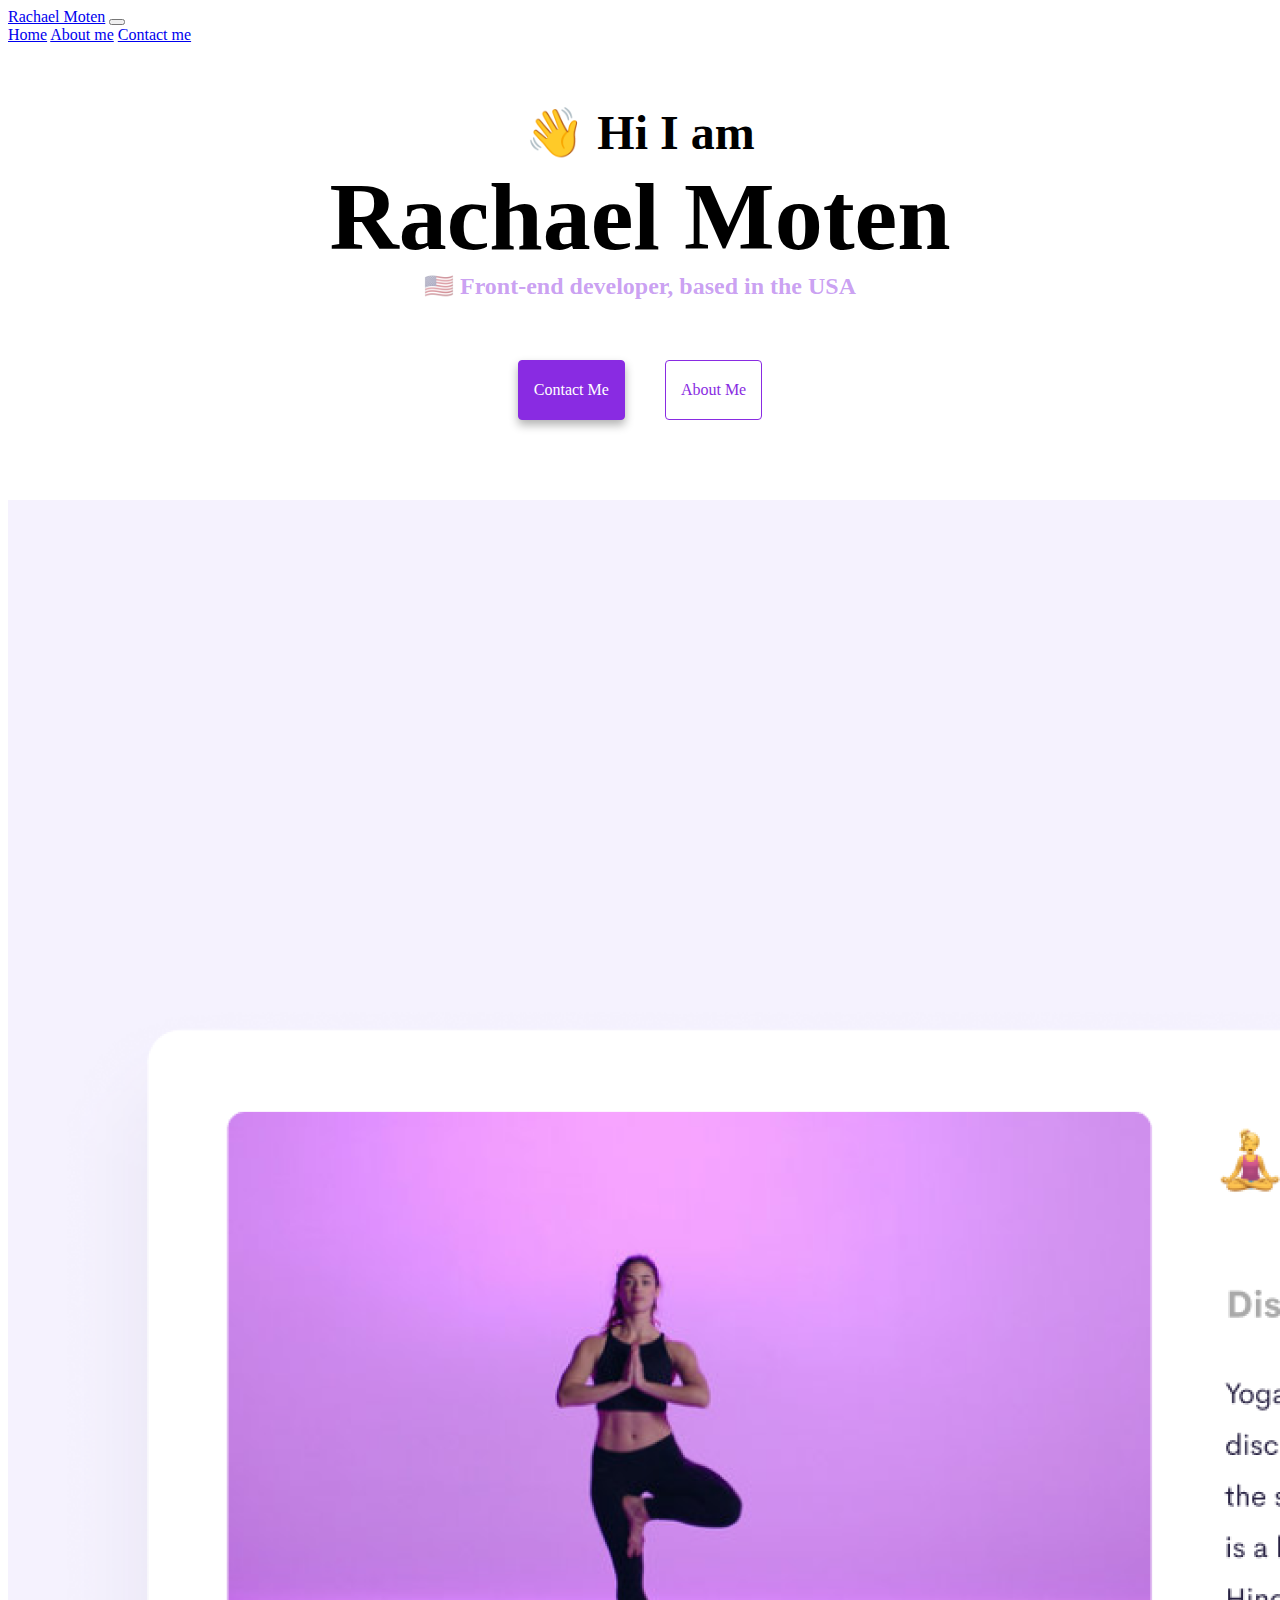
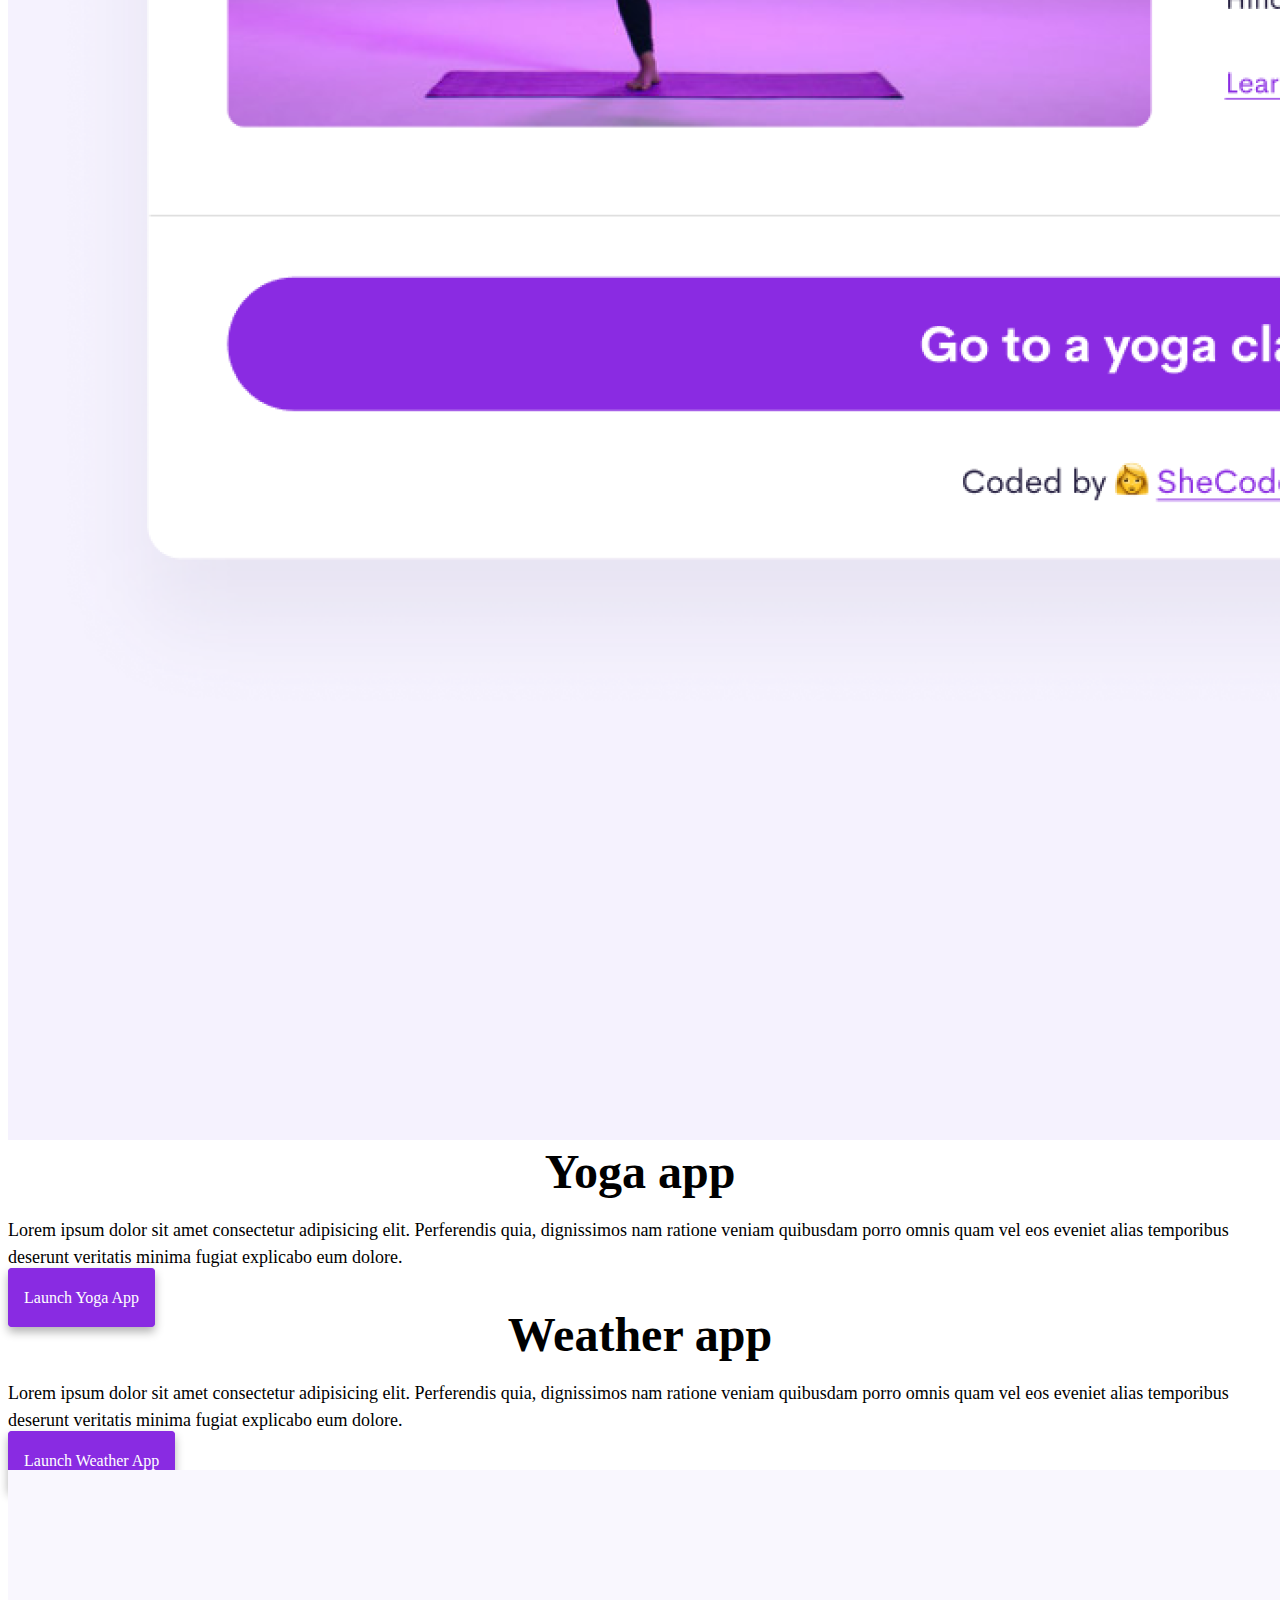
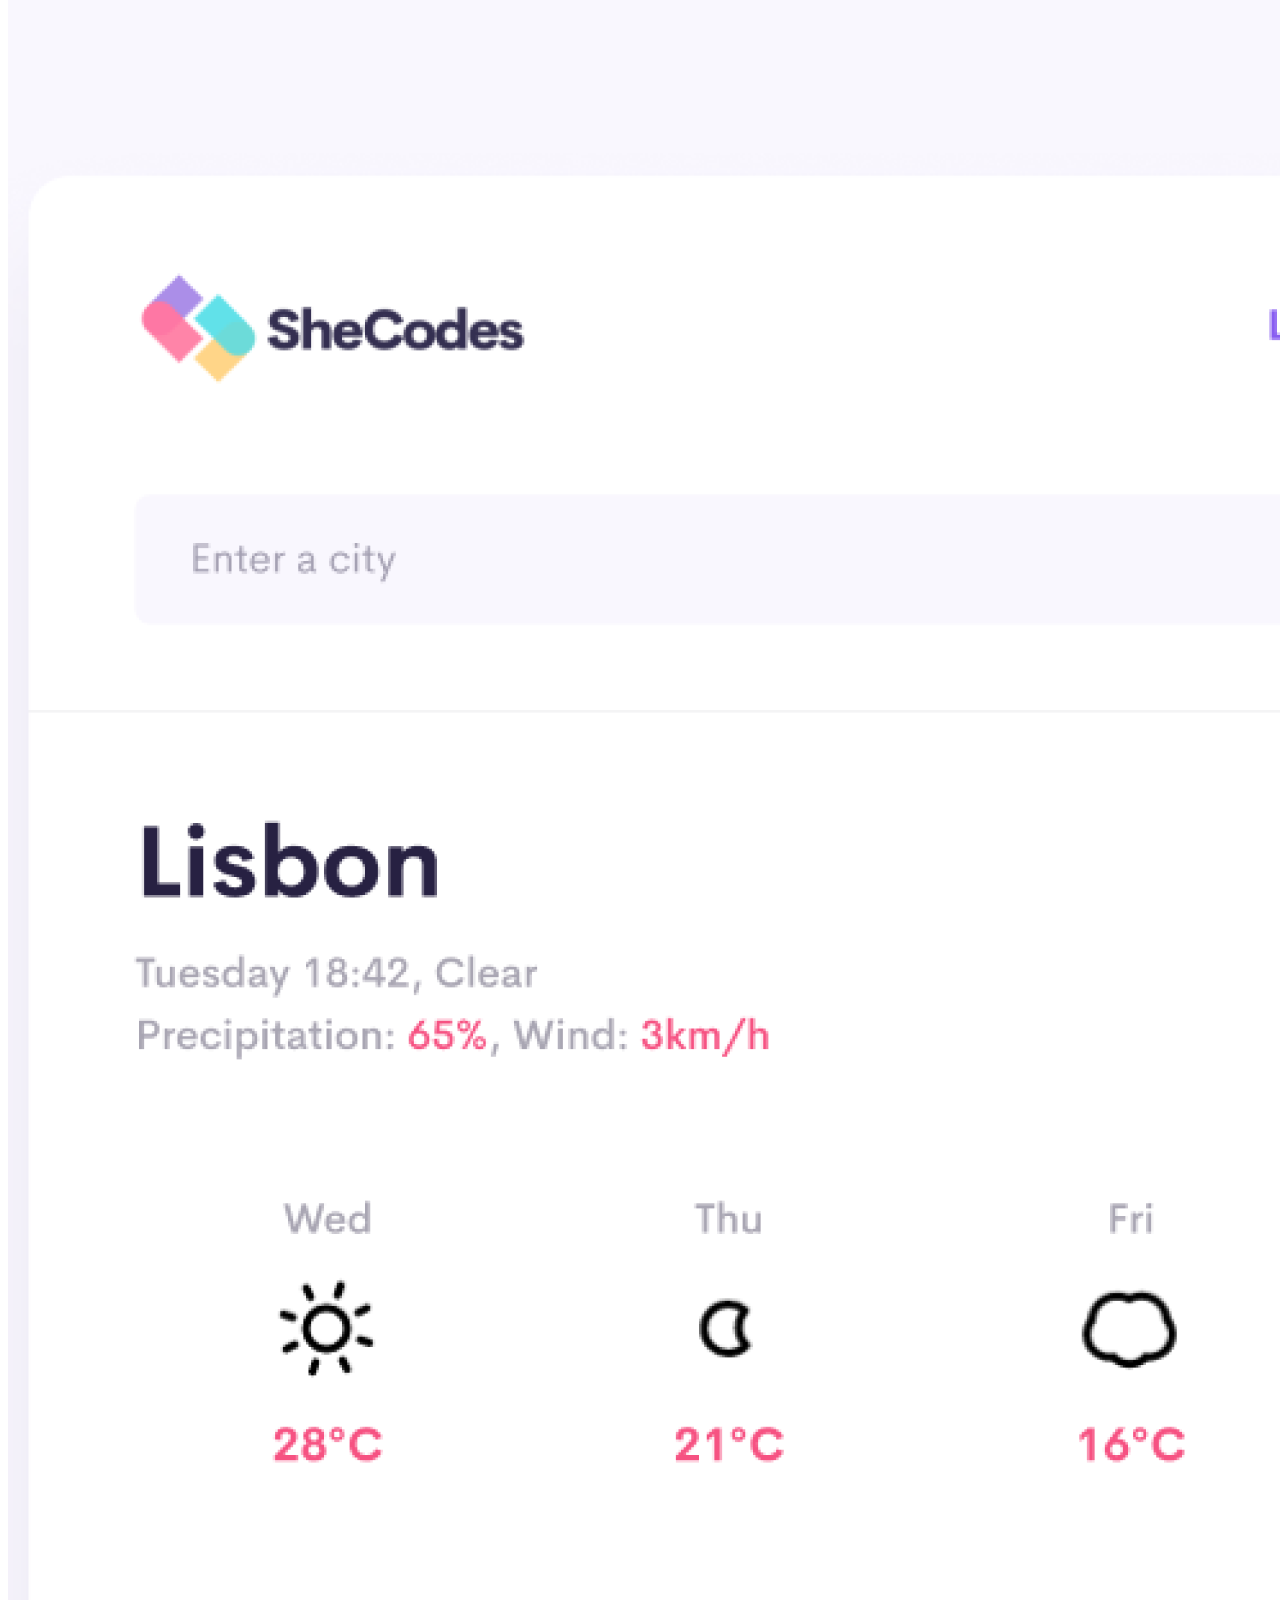
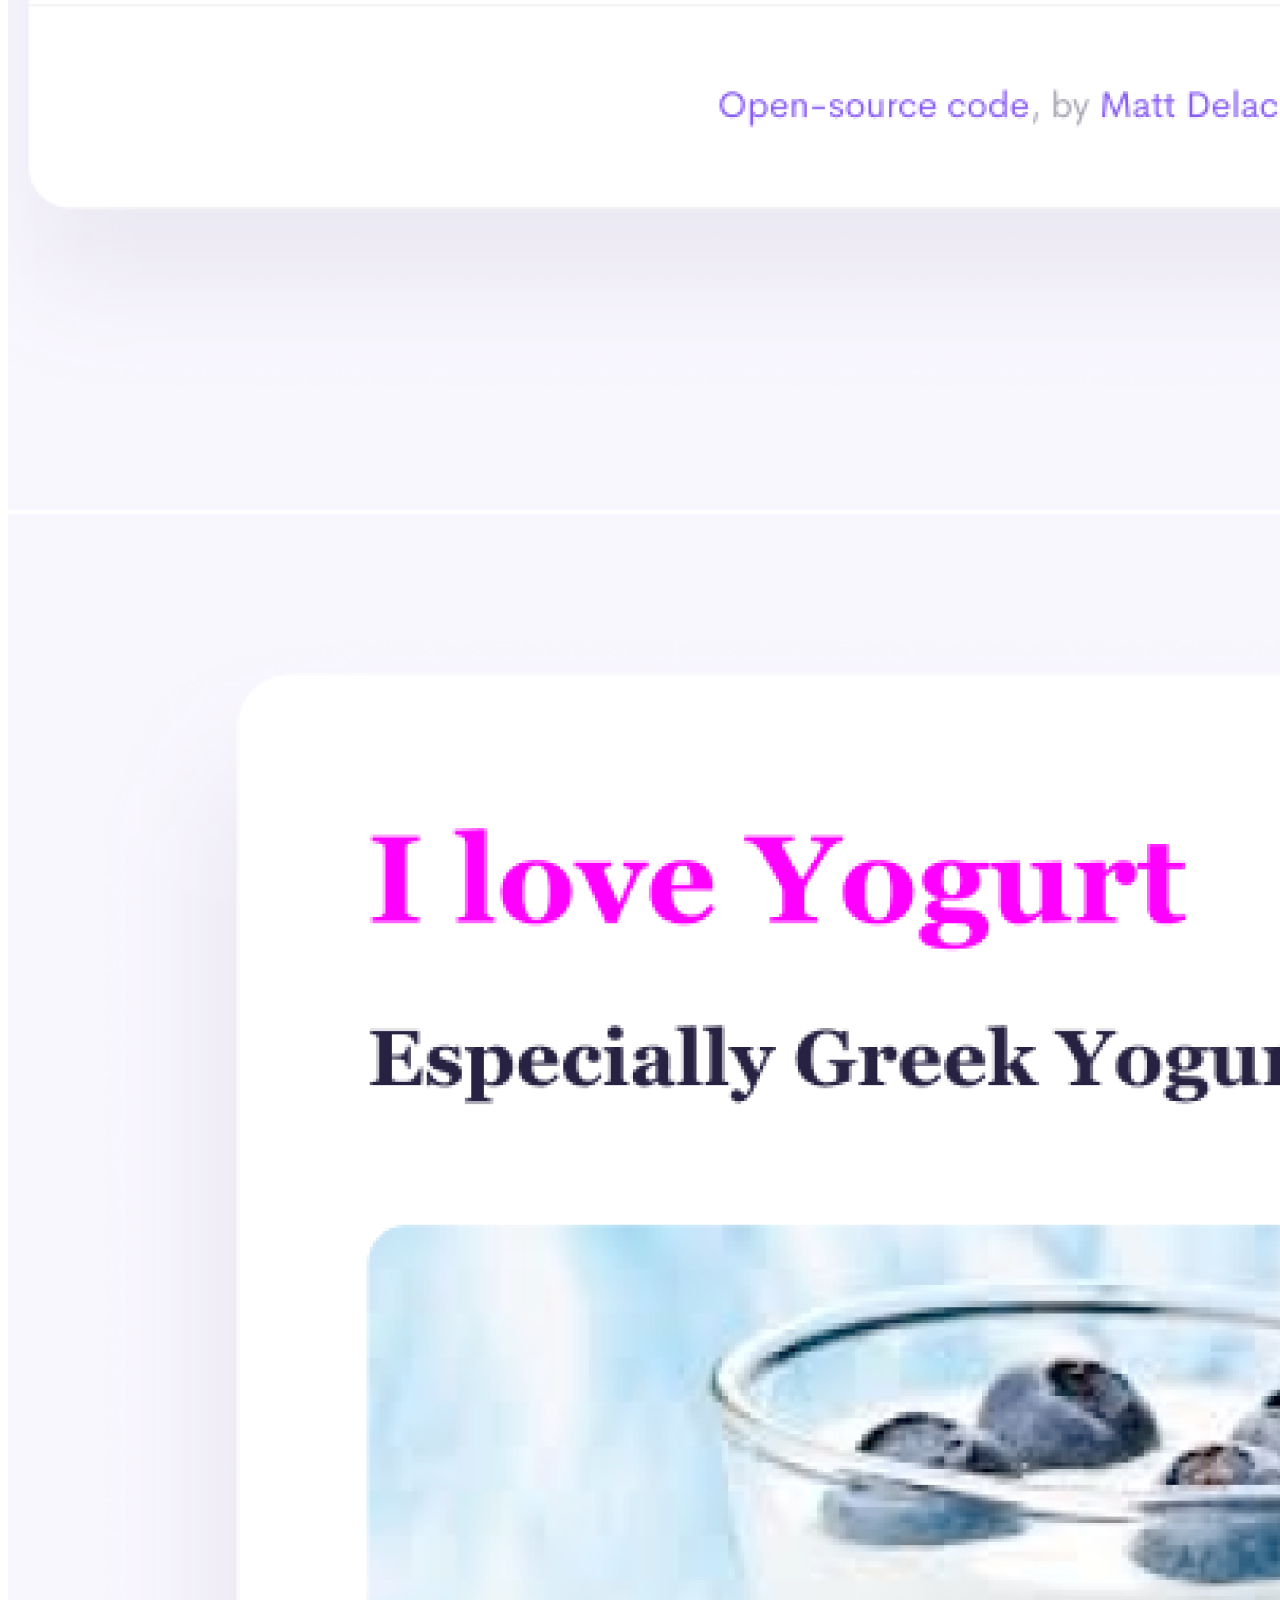
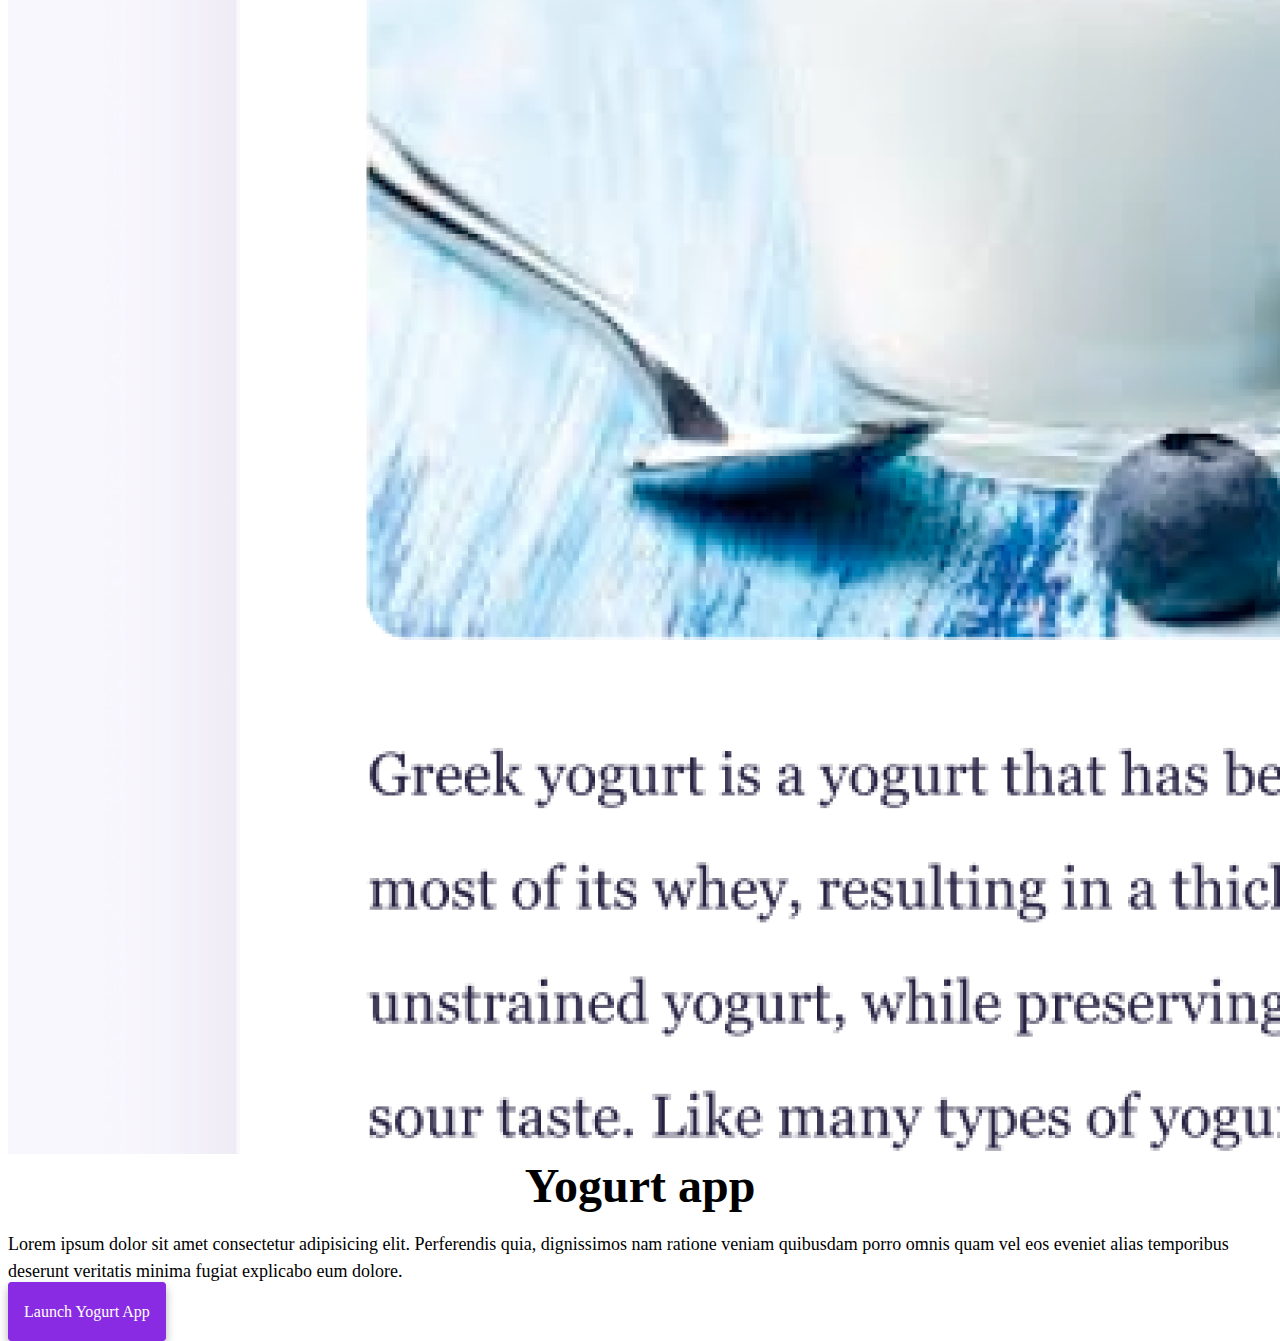
<file: index.html>
<!DOCTYPE html>
<html lang="en">
  <head>
    <meta charset="UTF-8" />
    <meta http-equiv="X-UA-Compatible" content="IE=edge" />
    <meta name="viewport" content="width=device-width, initial-scale=1.0" />
    <link
      href="https://cdn.jsdelivr.net/npm/bootstrap@5.1.3/dist/css/bootstrap.min.css"
      rel="stylesheet"
      integrity="sha384-1BmE4kWBq78iYhFldvKuhfTAU6auU8tT94WrHftjDbrCEXSU1oBoqyl2QvZ6jIW3"
      crossorigin="anonymous"
    />
    <script
      src="https://cdn.jsdelivr.net/npm/bootstrap@5.1.3/dist/js/bootstrap.bundle.min.js"
      integrity="sha384-ka7Sk0Gln4gmtz2MlQnikT1wXgYsOg+OMhuP+IlRH9sENBO0LRn5q+8nbTov4+1p"
      crossorigin="anonymous"
    ></script>
    <title>Front-end Developer | Rachael Moten</title>
    <meta name="description" content="All the websites in my portfolio" />
    <link rel="stylesheet" href="/src/styles.css" />
  </head>
  <body>
    <div class="sticky-top">
      <nav class="navbar navbar-expand-lg navbar-light bg-light ps-5">
        <div class="container-fluid">
          <a class="navbar-brand" href="#">Rachael Moten</a>
          <button
            class="navbar-toggler"
            type="button"
            data-bs-toggle="collapse"
            data-bs-target="#navbarNavAltMarkup"
            aria-controls="navbarNavAltMarkup"
            aria-expanded="false"
            aria-label="Toggle navigation"
          >
            <span class="navbar-toggler-icon"></span>
          </button>
          <div class="collapse navbar-collapse" id="navbarNavAltMarkup">
            <div class="navbar-nav">
              <a class="nav-link active" aria-current="page" href="#">Home</a>
              <a class="nav-link" href="/about.html">About me</a>
              <a class="nav-link" href="/about.html#contact">Contact me</a>
            </div>
          </div>
        </div>
      </nav>
    </div>
    <div class="home-info">
      <h2>👋 Hi I am</h2>
      <h1>Rachael Moten</h1>
      <h3>🇺🇸 Front-end developer, based in the USA</h3>
      <div class="navigation-links">
        <a
          href="/about.html#contact"
          class="contact-link"
          title="Contact information of Rachael Moten"
          >Contact me</a
        >
        <a href="/about.html" class="about-link" title="About Rachael Moten"
          >About me</a
        >
      </div>
    </div>
    <div class="container">
      <div class="row">
        <div class="col-sm-6">
          <img
            src="/images/yoga.png"
            class="img-fluid rounded d-none d-sm-block"
            alt="Yoga app"
          />
        </div>
        <div class="col-sm-6">
          <h2 class="text-start pb-3">Yoga app</h2>
          <p>
            Lorem ipsum dolor sit amet consectetur adipisicing elit. Perferendis
            quia, dignissimos nam ratione veniam quibusdam porro omnis quam vel
            eos eveniet alias temporibus deserunt veritatis minima fugiat
            explicabo eum dolore.
          </p>
          <div class="app-links pt-4">
            <a href="#" title="Yoga app link">Launch Yoga App</a>
          </div>
        </div>
      </div>
    </div>
    <div class="container pt-5">
      <div class="row">
        <div class="col-sm-6">
          <h2 class="text-start pb-3">Weather app</h2>
          <p>
            Lorem ipsum dolor sit amet consectetur adipisicing elit. Perferendis
            quia, dignissimos nam ratione veniam quibusdam porro omnis quam vel
            eos eveniet alias temporibus deserunt veritatis minima fugiat
            explicabo eum dolore.
          </p>
          <div class="app-links pt-4">
            <a href="#" title="Weather app link">Launch Weather App</a>
          </div>
        </div>
        <div class="col-sm-6">
          <img
            src="/images/weather.png"
            class="img-fluid rounded d-none d-sm-block"
            alt="Weather app"
          />
        </div>
      </div>
    </div>
    <div class="container pt-5">
      <div class="row">
        <div class="col-sm-6">
          <img
            src="/images/yogurt.png"
            class="img-fluid rounded d-none d-sm-block"
            alt="Yogurt webpage"
          />
        </div>
        <div class="col-sm-6">
          <h2 class="text-start pb-3">Yogurt app</h2>
          <p>
            Lorem ipsum dolor sit amet consectetur adipisicing elit. Perferendis
            quia, dignissimos nam ratione veniam quibusdam porro omnis quam vel
            eos eveniet alias temporibus deserunt veritatis minima fugiat
            explicabo eum dolore.
          </p>
          <div class="app-links pt-4">
            <a href="#" title="Yogurt app link">Launch Yogurt App</a>
          </div>
        </div>
      </div>
    </div>
  </body>
</html>
</file>
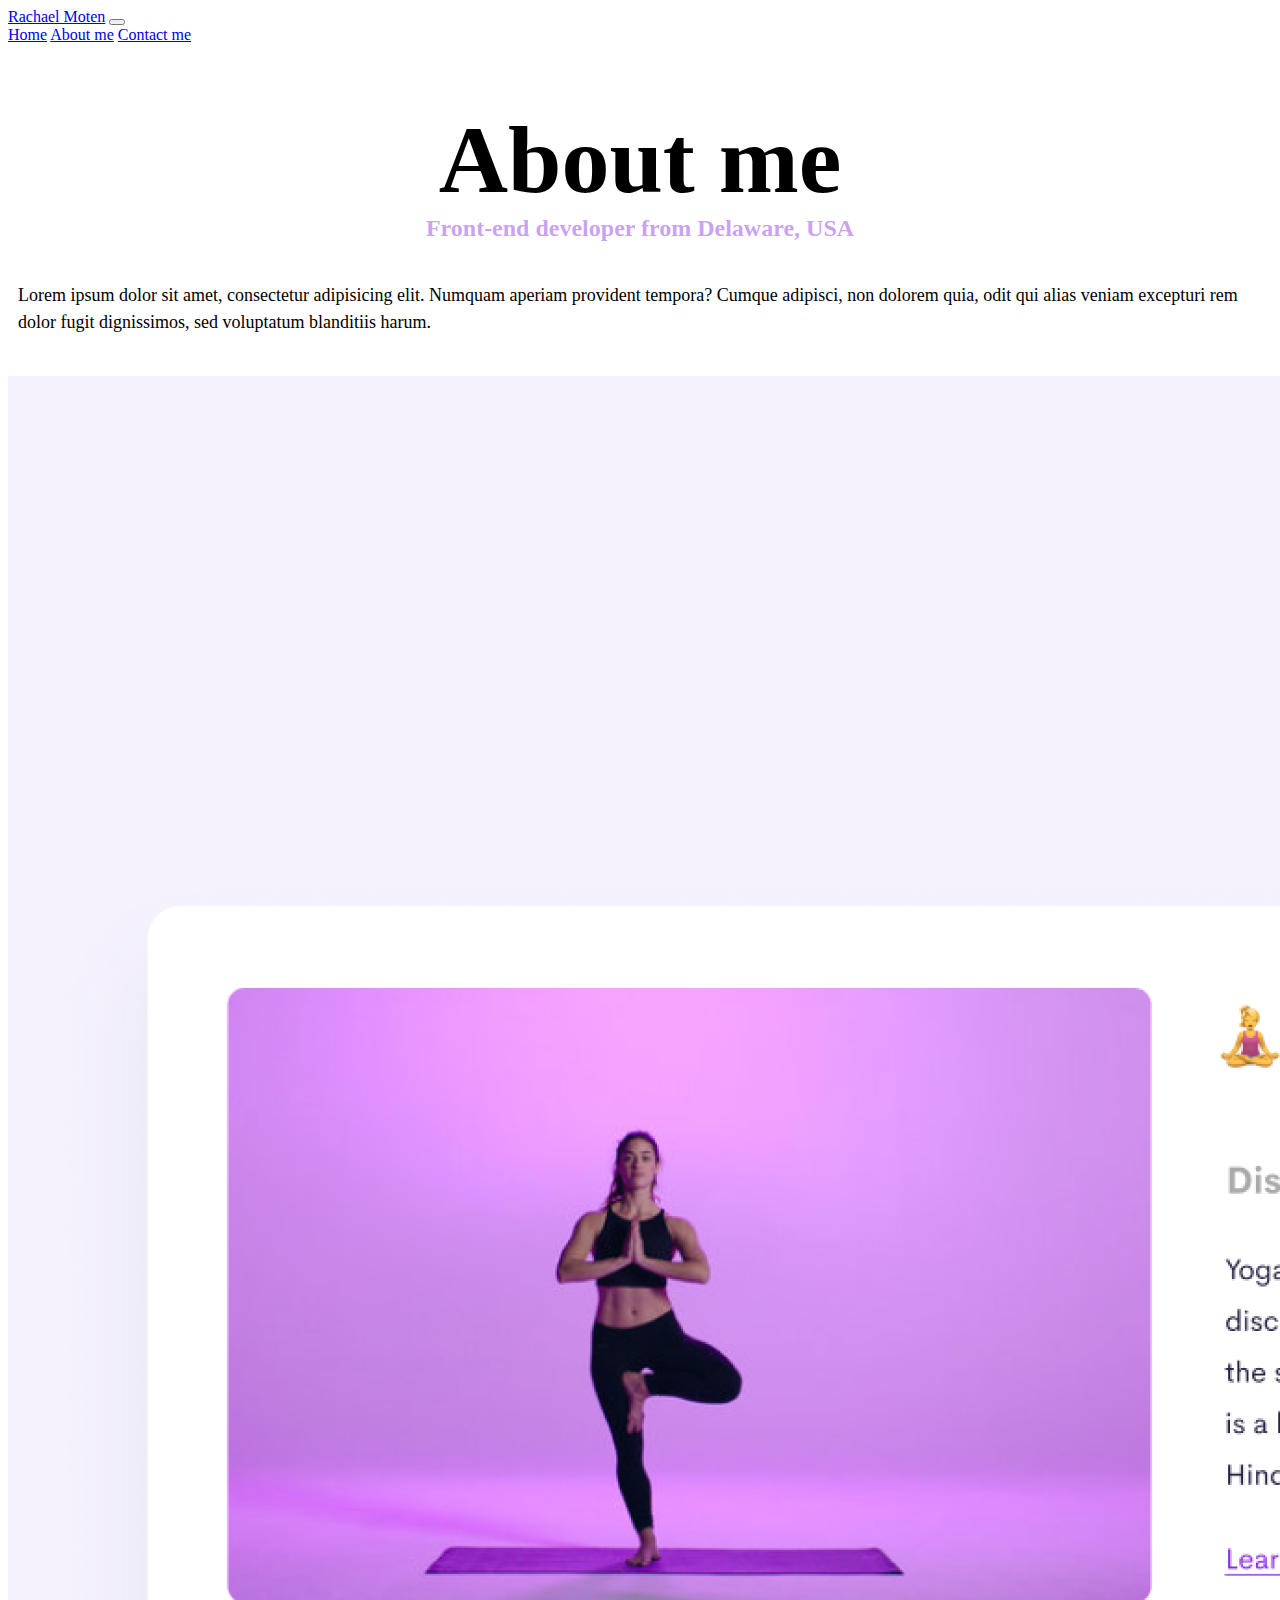
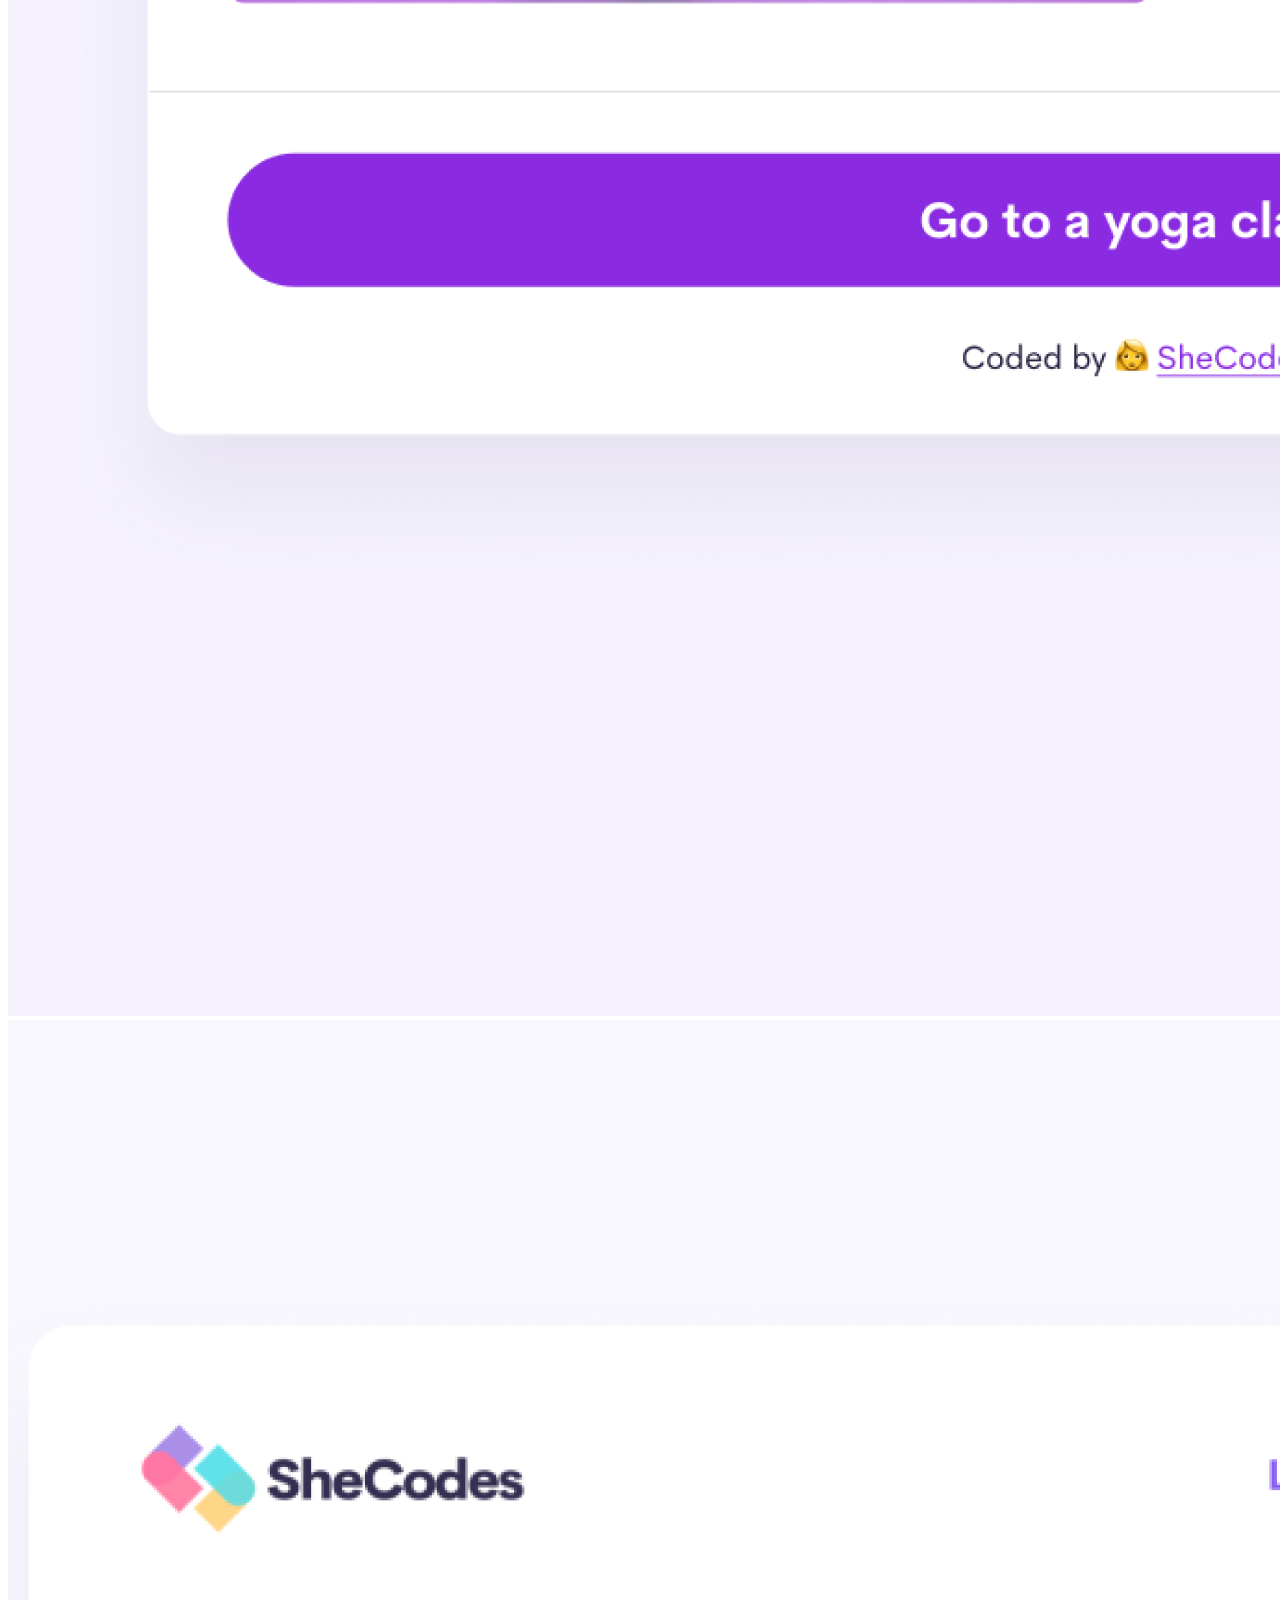
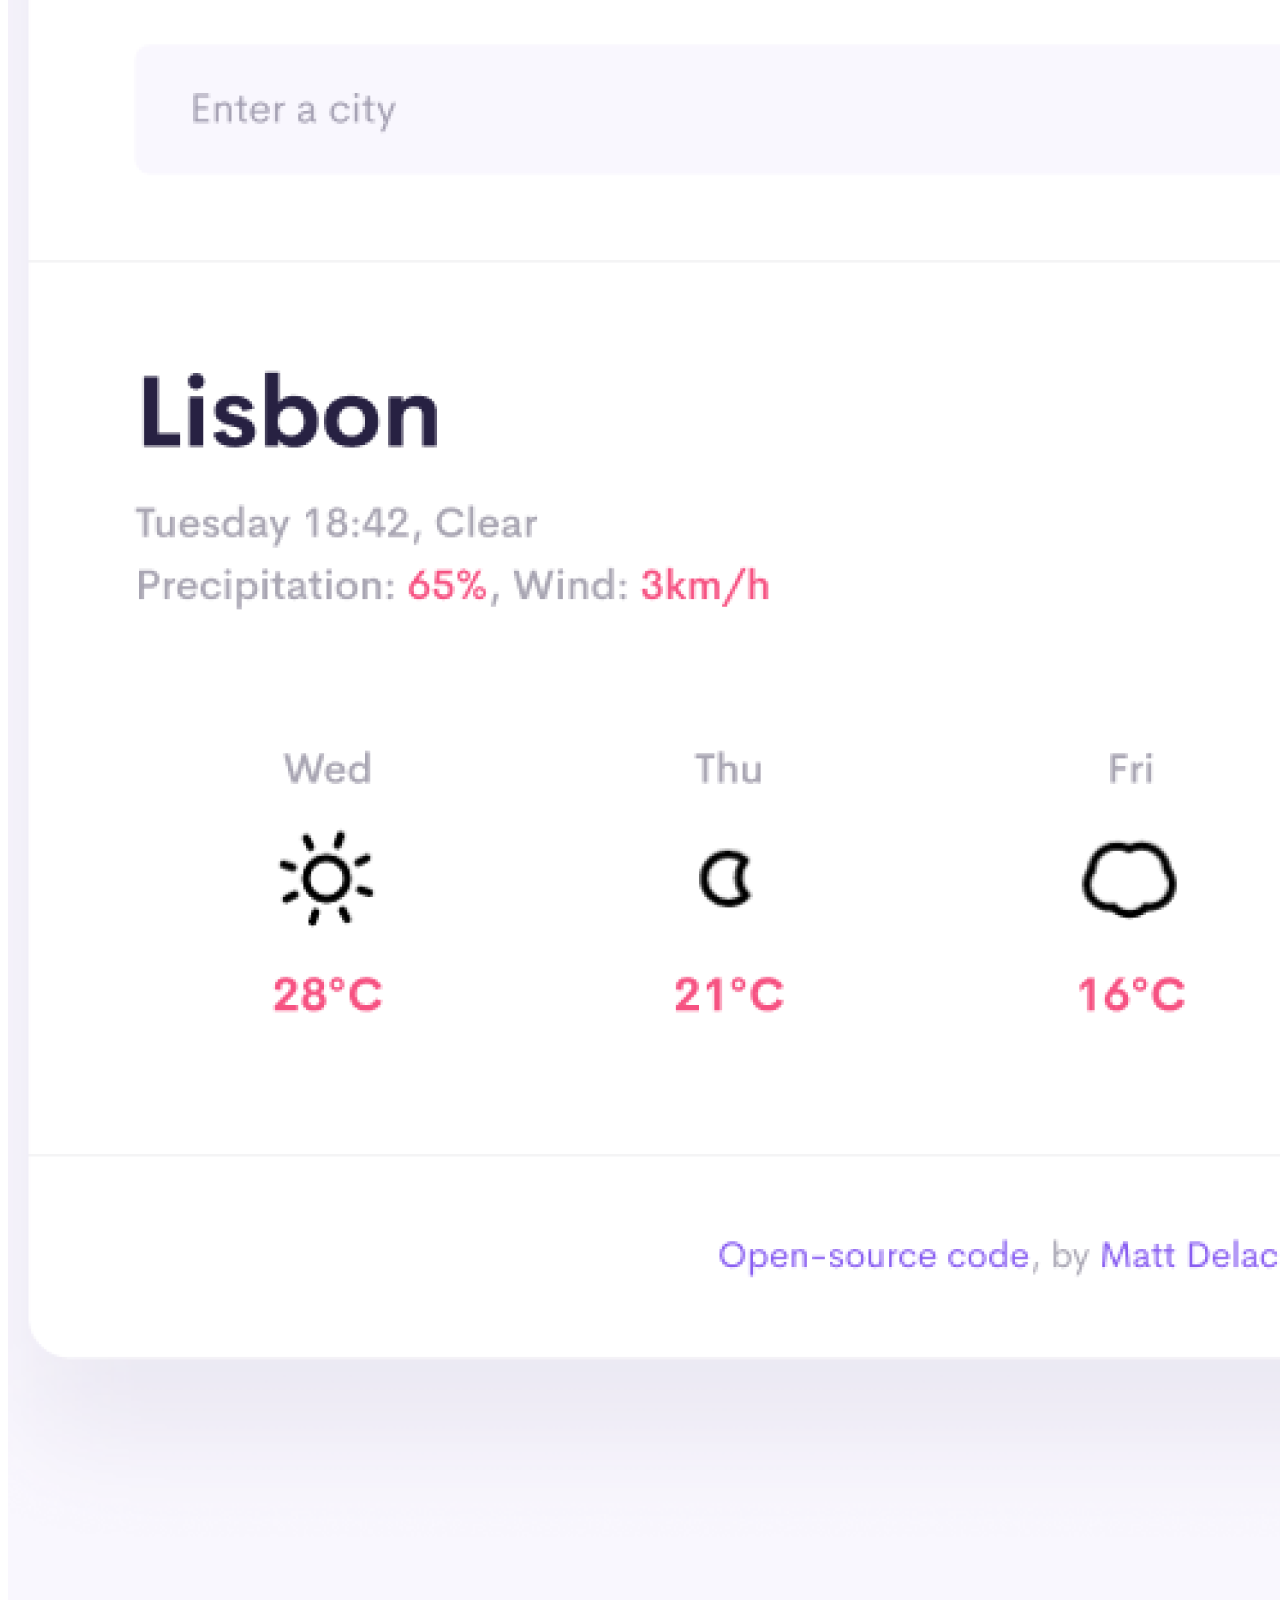
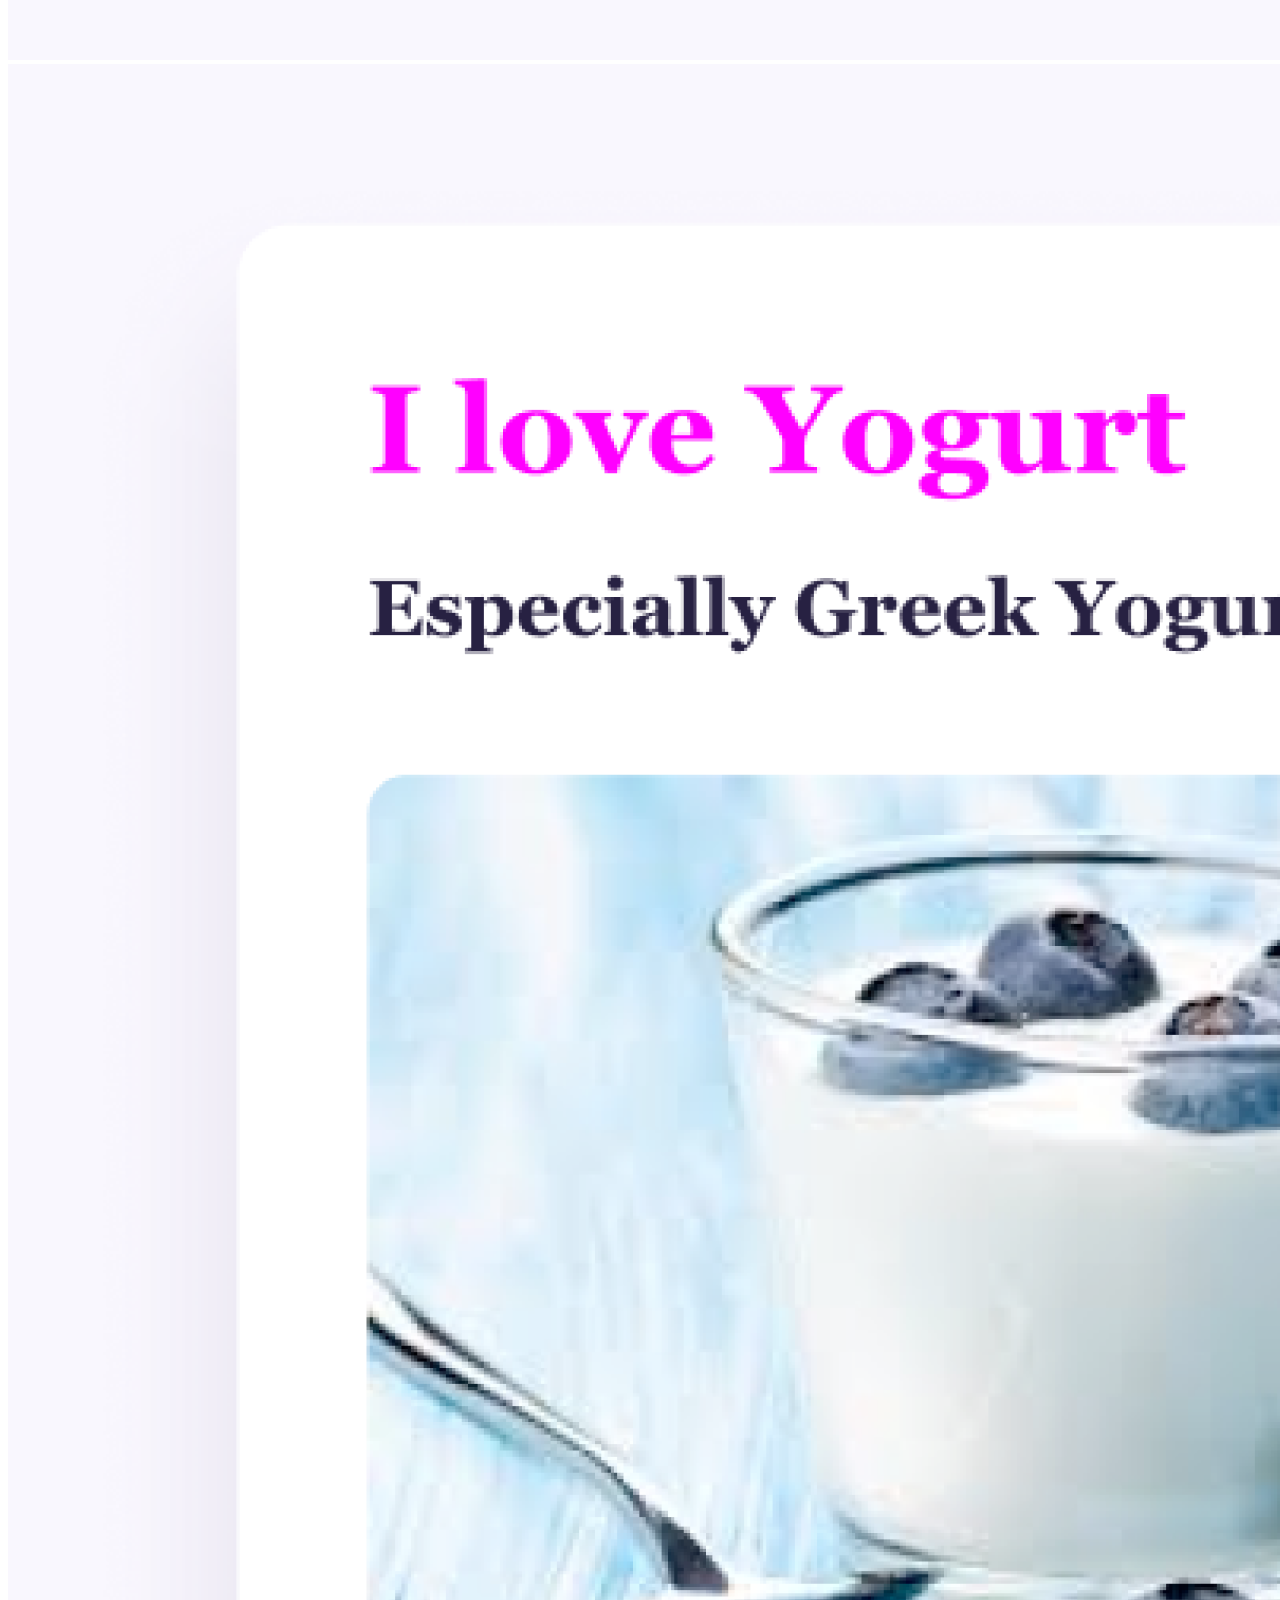
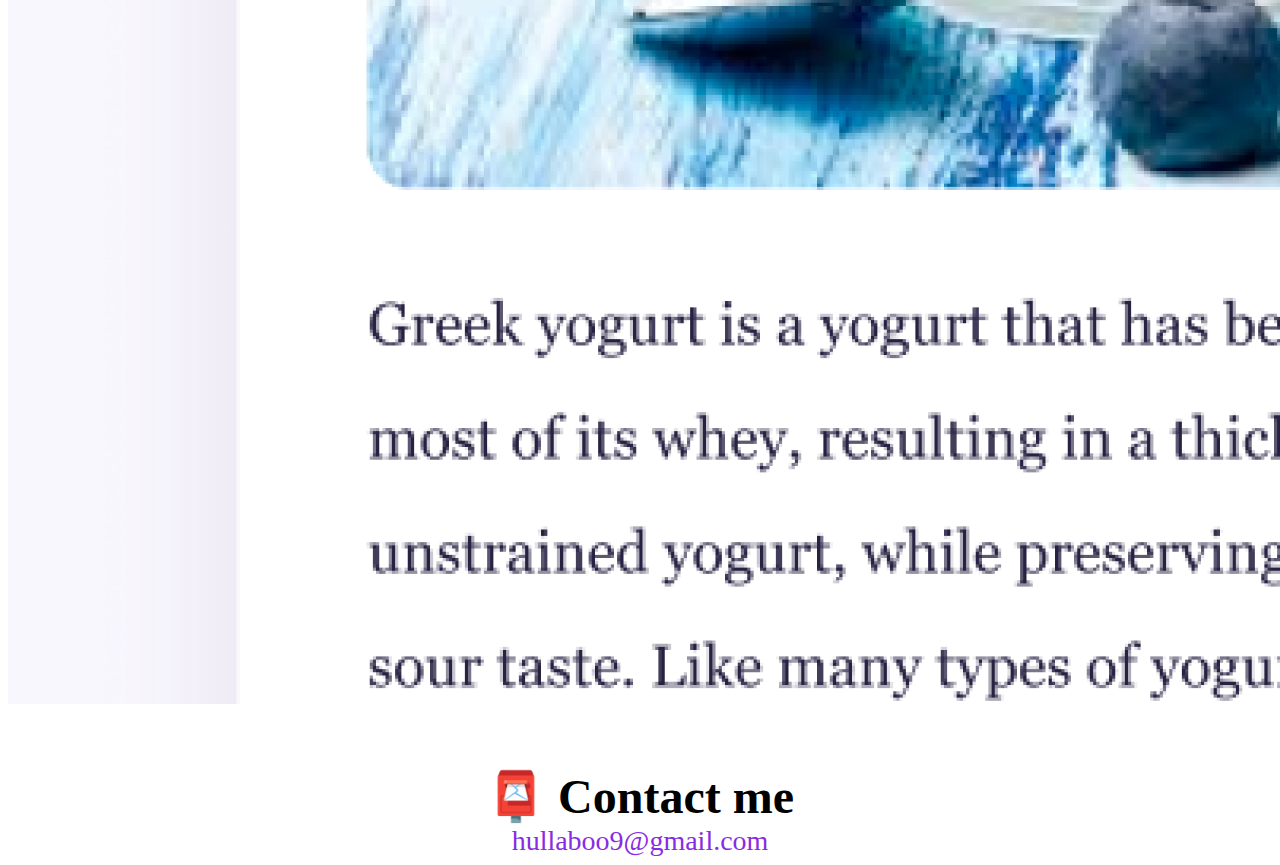
<file: about.html>
<!DOCTYPE html>
<html lang="en">
  <head>
    <meta charset="UTF-8" />
    <meta http-equiv="X-UA-Compatible" content="IE=edge" />
    <meta name="viewport" content="width=device-width, initial-scale=1.0" />
    <link
      href="https://cdn.jsdelivr.net/npm/bootstrap@5.1.3/dist/css/bootstrap.min.css"
      rel="stylesheet"
      integrity="sha384-1BmE4kWBq78iYhFldvKuhfTAU6auU8tT94WrHftjDbrCEXSU1oBoqyl2QvZ6jIW3"
      crossorigin="anonymous"
    />
    <script
      src="https://cdn.jsdelivr.net/npm/bootstrap@5.1.3/dist/js/bootstrap.bundle.min.js"
      integrity="sha384-ka7Sk0Gln4gmtz2MlQnikT1wXgYsOg+OMhuP+IlRH9sENBO0LRn5q+8nbTov4+1p"
      crossorigin="anonymous"
    ></script>
    <title>About me | Rachael Moten</title>
    <meta
      name="description"
      content="All about my journey to become a web developer"
    />
    <link rel="stylesheet" href="/src/styles.css" />
  </head>
  <body>
    <div class="sticky-top">
      <nav class="navbar navbar-expand-lg navbar-light bg-light ps-5">
        <div class="container-fluid">
          <a class="navbar-brand" href="#">Rachael Moten</a>
          <button
            class="navbar-toggler"
            type="button"
            data-bs-toggle="collapse"
            data-bs-target="#navbarNavAltMarkup"
            aria-controls="navbarNavAltMarkup"
            aria-expanded="false"
            aria-label="Toggle navigation"
          >
            <span class="navbar-toggler-icon"></span>
          </button>
          <div class="collapse navbar-collapse" id="navbarNavAltMarkup">
            <div class="navbar-nav">
              <a class="nav-link" href="/">Home</a>
              <a class="nav-link active" aria-current="page" href="#"
                >About me</a
              >
              <a class="nav-link" href="/about.html#contact">Contact me</a>
            </div>
          </div>
        </div>
      </nav>
    </div>
    <div class="about-info">
      <h1>About me</h1>
      <h3>Front-end developer from Delaware, USA</h3>
      <div class="about-paragraphs text-center">
        <p>
          Lorem ipsum dolor sit amet, consectetur adipisicing elit. Numquam
          aperiam provident tempora? Cumque adipisci, non dolorem quia, odit qui
          alias veniam excepturi rem dolor fugit dignissimos, sed voluptatum
          blanditiis harum.
        </p>
      </div>
    </div>

    <div class="container">
      <div class="row">
        <div class="col-sm-4">
          <img
            src="/images/yoga.png"
            class="img-fluid p-2 rounded shadow"
            alt="Yoga app"
          />
        </div>
        <div class="col-sm-4">
          <img
            src="/images/weather.png"
            class="img-fluid p-2 rounded shadow"
            alt="Weather app"
          />
        </div>
        <div class="col-sm-4">
          <img
            src="/images/yogurt.png"
            class="img-fluid p-2 rounded shadow"
            alt="Yogurt webpage"
          />
        </div>
      </div>
    </div>

    <div class="about-info">
      <div id="contact">
        <h2>📮 Contact me</h2>
        <a
          href="mailto:hullaboo9@gmail.com"
          class="email-link"
          title="Rachael Moten's email address"
        >
          hullaboo9@gmail.com
        </a>
      </div>
    </div>
  </body>
</html>
</file>
<file: src/styles.css>
:root {
  --primary-color: #892be2;
  --secondary-color: #892be275;
  --box-shadow: 0 5px 10px rgba(0, 0, 0, 0.3);
  --bg-color: #a3324528;
}

.home-info {
  margin: 60px auto;
  max-width: 800px;
}
.about-info {
  margin: 0 auto;
  margin-top: 60px;
}

h1,
h2,
h3 {
  text-align: center;
  margin: 0;
}

h1 {
  font-size: 96px;
}

h2 {
  font-size: 48px;
}

h3 {
  font-size: 24px;
  color: var(--secondary-color);
}

p {
  font-size: 18px;
  line-height: 1.5;
}

.navigation-links {
  display: flex;
  margin-top: 40px;
  justify-content: center;
}

.navigation-links a {
  margin: 20px;
  border-radius: 4px;
  padding: 20px 15px;
  text-decoration: none;
  text-transform: capitalize;
}

.contact-link {
  background: var(--primary-color);
  box-shadow: var(--box-shadow);
  color: white;
  border: 1px solid var(--primary-color);
  transition: ease-out 200ms;
}
.contact-link:hover {
  background: white;

  color: var(--primary-color);
  --box-shadow: 0 white;
}

.about-link {
  color: var(--primary-color);
  border: 1px solid var(--primary-color);
  transition: ease-out 200ms;
}
.about-link:hover {
  background: var(--primary-color);
  box-shadow: var(--box-shadow);
  color: white;
}
.app-links a {
  border: 1px solid var(--primary-color);
  border-radius: 4px;
  padding: 20px 15px;
  text-decoration: none;
  text-transform: capitalize;
  background: var(--primary-color);
  box-shadow: var(--box-shadow);
  color: white;
  transition: ease-out 200ms;
}
.app-links a:hover {
  background: white;

  color: var(--primary-color);
  box-shadow: 0 white;
}

.about-paragraphs {
  display: flex;
  margin: 30px 0;
}

.about-paragraphs p {
  margin: 10px;
}

.email-link {
  display: flex;
  justify-content: center;
  color: var(--primary-color);
  font-size: 28px;
  text-decoration: none;
}

.email-link:hover {
  text-decoration: underline;
  color: var(--secondary-color);
}

@media (max-width: 576px) {
  h1 {
    font-size: 80px;
  }
  p {
    text-align: center;
  }
  h2,
  .app-links {
    display: flex;
    justify-content: center;
  }
  .app-links {
    padding: 15px 10px;
  }
}
</file>
